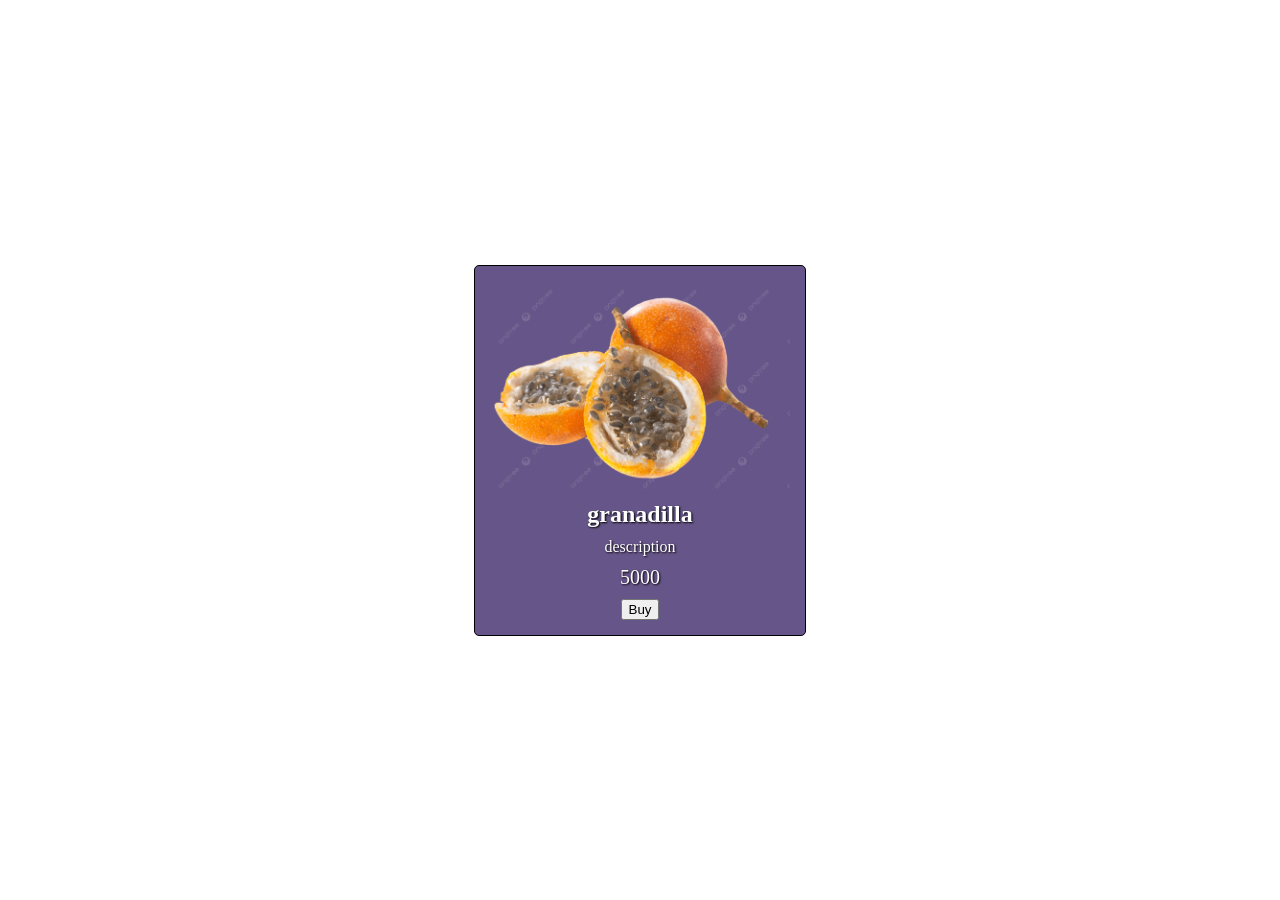
<file: 1. card/index.html>
<!DOCTYPE html>
<html lang="en">
<head>
    <meta charset="UTF-8">
    <meta name="viewport" content="width=device-width, initial-scale=1.0">
    <link rel="stylesheet" href="style.css">
    <title>Document</title>
</head>
<body>
    <article class="card">
        <img src="granadilla.png" alt="granadilla" class ="card-img">
        <h2 class="card-h2">granadilla</h2>
        <p class="card-p">description</p>
        <span class ="card-span">5000</span>
        <button type="button" >Buy</button>
    </article>
</body>
</html>
</file>
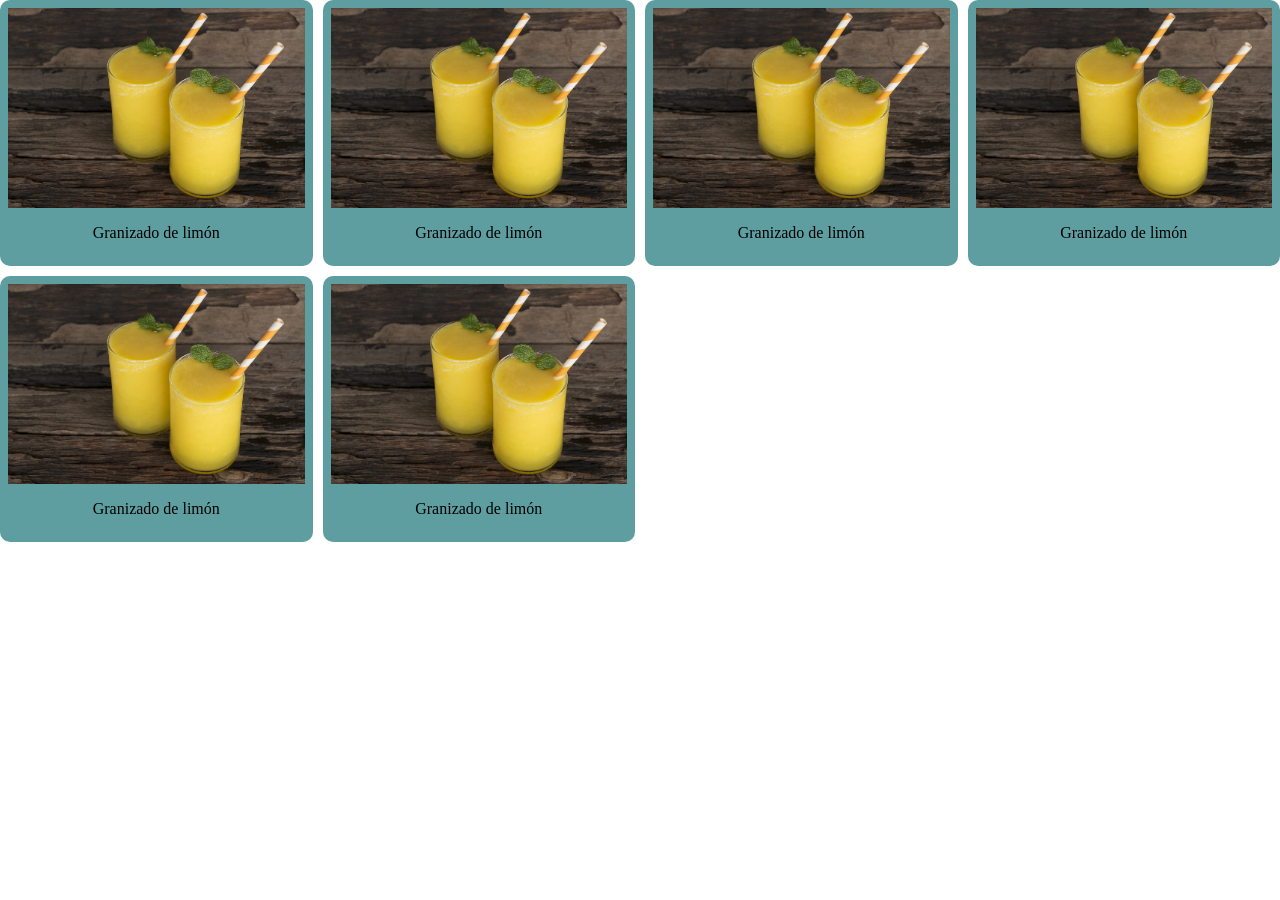
<file: 2. gallery/index.html>
<!DOCTYPE html>
<html lang="en">
<head>
    <meta charset="UTF-8">
    <meta name="viewport" content="width=device-width, initial-scale=1.0">
    <link rel="stylesheet" href="style.css">
    <title>Gallery</title>
</head>
<body>
    <main class="gallery">
        <article class="gallery-item">
            <img src="granizado-limon.jpg" alt="">
            <p>Granizado de limón</p>
        </article>
        <article class="gallery-item">
            <img src="granizado-limon.jpg" alt="">
            <p>Granizado de limón</p>
        </article>
        <article class="gallery-item">
            <img src="granizado-limon.jpg" alt="">
            <p>Granizado de limón</p>
        </article>
        <article class="gallery-item">
            <img src="granizado-limon.jpg" alt="">
            <p>Granizado de limón</p>
        </article>
        <article class="gallery-item">
            <img src="granizado-limon.jpg" alt="">
            <p>Granizado de limón</p>
        </article>
        <article class="gallery-item">
            <img src="granizado-limon.jpg" alt="">
            <p>Granizado de limón</p>
        </article>
    </main>
</body>
</html>
</file>
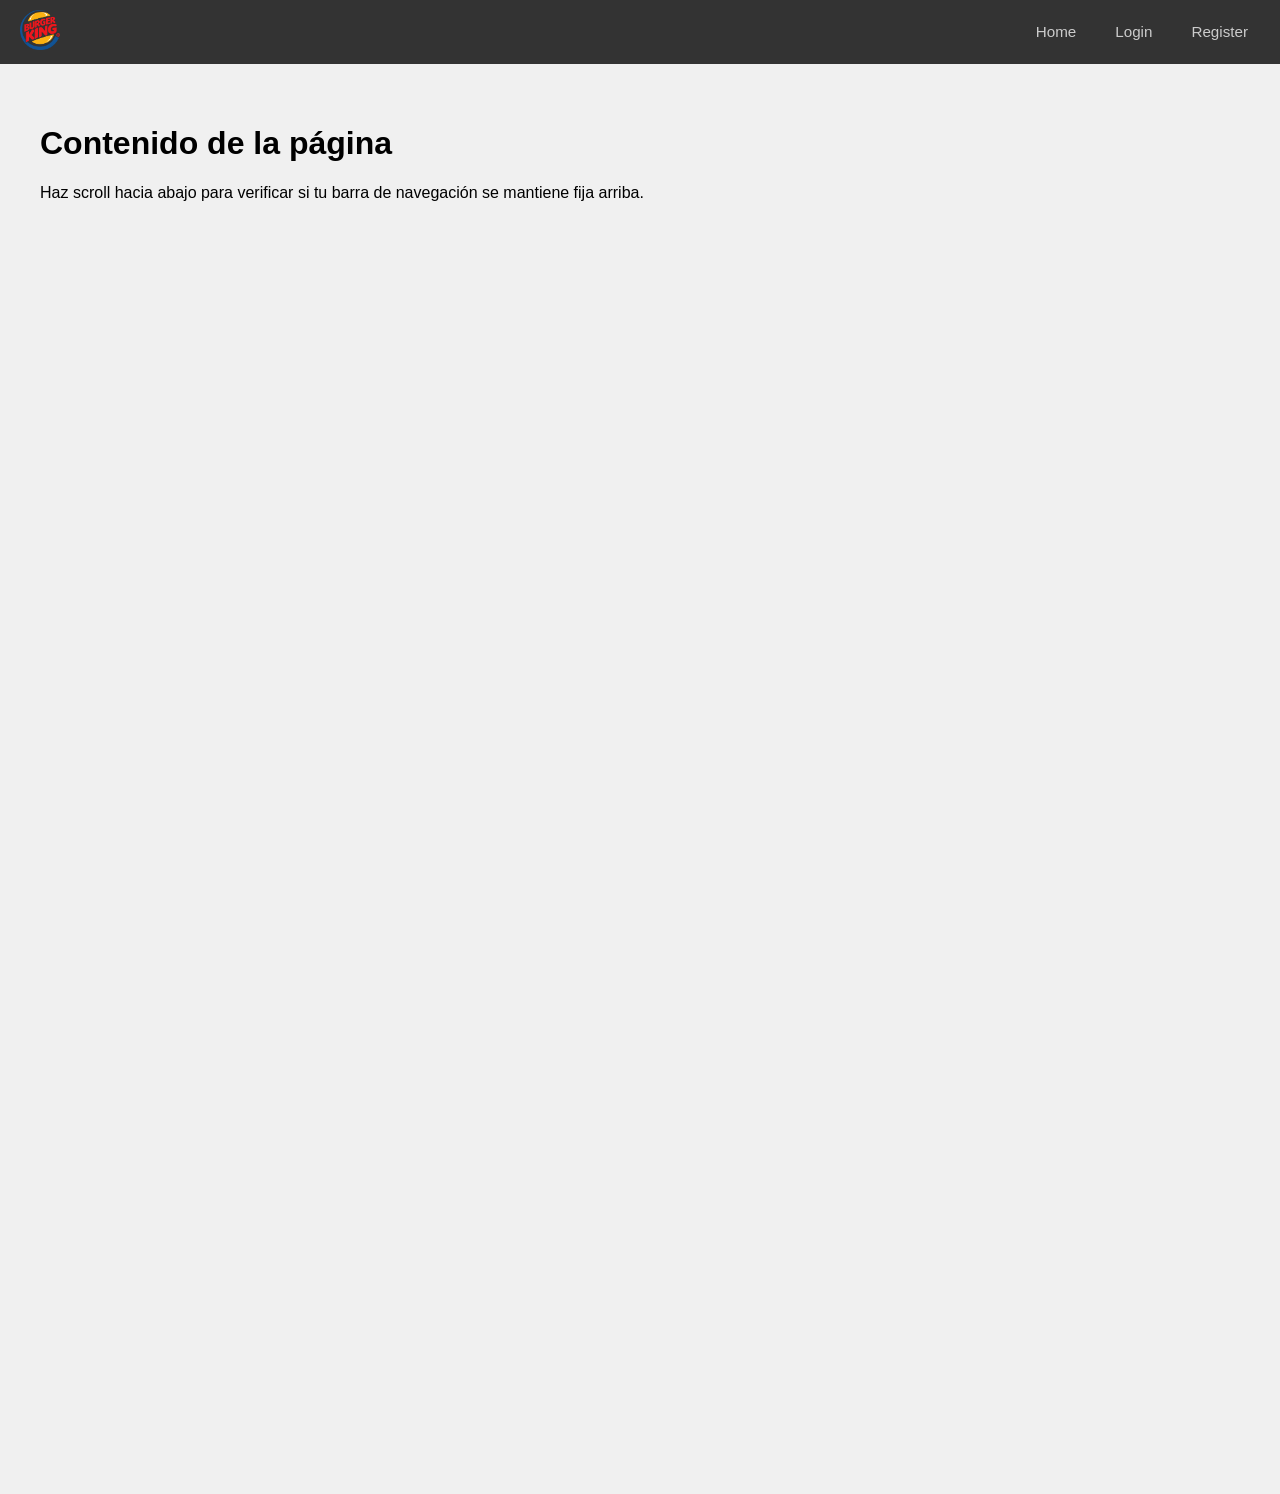
<file: 3. navbar/index.html>
<!DOCTYPE html>
<html lang="en">
<head>
    <meta charset="UTF-8">
    <meta name="viewport" content="width=device-width, initial-scale=1.0">
    <link rel="stylesheet" href="style.css">
    <title>navbar</title>
</head>
<body>
    <header>
        <nav>
            <a href="" class ="logo">
                <img src="burguer.png" alt="">

            </a>

            <ul>
                <li><a href="">Home</a></li>
                <li><a href="">Login</a></li>
                <li><a href="">Register</a></li>
            </ul>
        </nav>

    </header>
    <main style="padding: 40px; height: 150vh; background-color: #f0f0f0;">
    <h1>Contenido de la página</h1>
    <p>Haz scroll hacia abajo para verificar si tu barra de navegación se mantiene fija arriba.</p>
  </main>
</body>
</html>
</file>
<file: 1. card/style.css>
body{
    margin: 0;
    padding: 0;
    display: grid;
     min-height: 100vh;
    place-items: center;
    
}
.card{
    background-color: #658;
    border-radius: 5px;
    border : 1px solid #000;
    padding: 15px;

    max-width: 300px;
    display: flex;
    flex-direction: column;
    align-items: center;
    gap: 10px;

}
.card-img{
    max-width: 100%;
}
.card-h2, .card-p, .card-span{
    margin: 0;
    color: #fff;
    text-shadow: 1px 1px 2px #000;
}
.card-h2{
    font-size: 1.5rem;
   
}
 
.card-p{
    font-size: 1rem;
    
}
.card-span{
    font-size: 1.25rem;
    
}
.card:hover{
    background-color: #789;
}
</file>
<file: 2. gallery/style.css>
body {
    margin: 0;
    padding: 0;
}
.gallery{
    display:grid;
    grid-template-columns: repeat(auto-fit,minmax(250px,1fr));
    gap:10px;
    
}
.gallery-item{
    border-radius: 10px;
    overflow: hidden;
    padding: 8px;
    display: flex;
    flex-direction: column;
    align-items: center;
    background-color: cadetblue;
}
.gallery-item img{
    width: 100%;
    height: 200px;
    object-fit: cover;
}
.gallery-item:hover{
    transform: scale(1.05);
    transition: transform 0.3s ease;
}
</file>
<file: 3. navbar/style.css>
body {
    margin: 0;
    padding: 0;
    font-family: sans-serif;
}

/* Usamos header o nav como contenedor fijo */
header {
    position: sticky;
    top: 0;
    width: 100%;
    z-index: 1000; /* Asegura que la barra quede por encima del resto del contenido */
}

nav {
    display: flex;
    justify-content: space-between;
    align-items: center;
    background-color: #333;
    padding: 10px 20px; /* Padding interno para que el contenido no pegue a los bordes */
}


.logo img{
    height: 40px; 
}
nav ul {
    list-style: none;
    display: flex;
    gap: 15px;
    margin: 0;
    padding: 0;
}

li a {
    text-decoration: none;
    color: #ccc; /* Color inicial del texto */
    font-size: 0.95rem;
    padding: 8px 12px;
    border-radius: 4px;
    transition: all 0.3s ease;
}

li a:hover {
    color: #fff;
    background-color: rgba(255, 255, 255, 0.1); /* Sombra suave de fondo al pasar el ratón */
}
</file>
